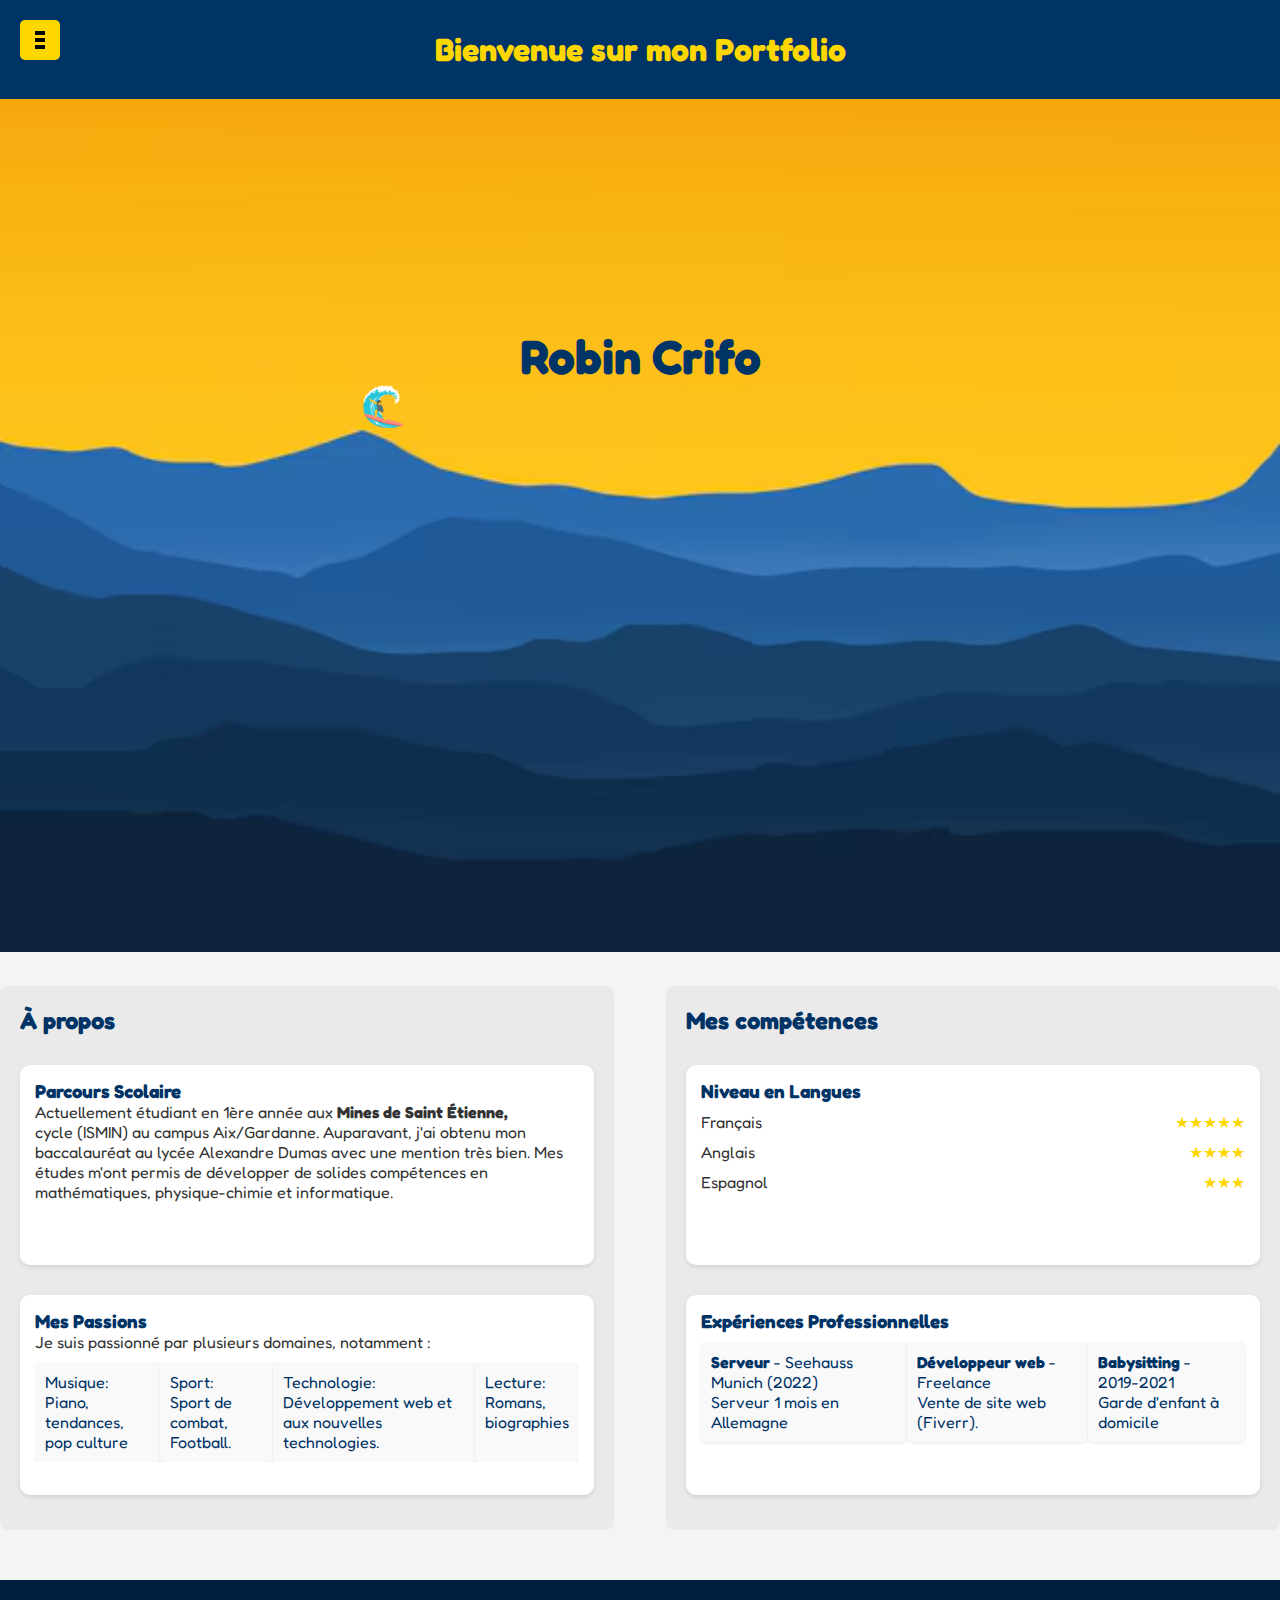
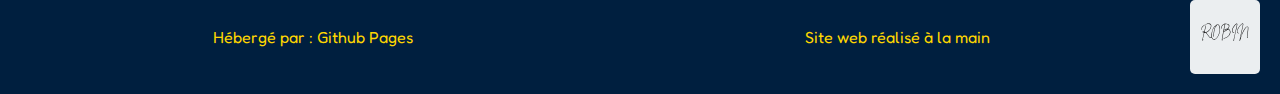
<file: html/index.html>
<!DOCTYPE html>
<html lang="fr">
<head>
    <link rel="preconnect" href="https://fonts.googleapis.com">
    <link rel="preconnect" href="https://fonts.gstatic.com" crossorigin>
    <link href="https://fonts.googleapis.com/css2?family=Fredoka:wdth,wght@101.6,300..700&display=swap" rel="stylesheet">
    <meta charset="UTF-8">
    <meta name="viewport" content="width=device-width, initial-scale=1.0">
    <title>Mon Portfolio</title>
    <link rel="stylesheet" href="../css/style.css">
    <script src="../javascript/script.js" defer></script>
    <script type="text/javascript" src="../javascript/translationManager.js"></script>

</head>
<body>
    <header>
        <h1>Bienvenue sur mon Portfolio</h1>
        <button id="menu-toggle">
            <span class="bar bar1"></span>
            <span class="bar bar2"></span>
            <span class="bar bar3"></span>
        </button>
        
        <nav>
            <ul>
                <li><a href="index.html">Acceuil</a></li>
                <li><a href="projets.html">Projets</a></li>
                <li><a href="cv.html">Cv</a></li>
                <li><a href="contact.html">Contact</a></li>
                <li><button id="language-toggle">EN</button></li>
            </ul>
        </nav>
    </header>
    <div class="hero">
        <img src="../images/paysage-plat-vecteur-montagnes-ciel-couleur-bleu-jaune_205077-1776.jpg.avif" alt="Paysage Montagneux" class="hero-image">
        <img src="../images/surfer.png" class="surfer" alt="Surfeur">
        <h2 class="hero-title">
            Robin Crifo
        </h2>
    </div>
    <main>
        <div class="container">
            <section class="section-left">
                <h2>A propos</h2>
                <div class="block">
                    <h3>Parcours Scolaire</h3>
                    <p>Actuellement étudiant en 1ère année aux <strong>Mines de Saint Étienne,</strong><br> cycle (ISMIN) au campus Aix/Gardanne.
                    Auparavant, j'ai obtenu mon baccalauréat au lycée Alexandre Dumas avec une mention très bien.
                    Mes études m'ont permis de développer de solides compétences en mathématiques, physique-chimie et informatique.</p>
                </div>
                
                <div class="block">
                    <h3>Mes Passions</h3>
                    <p>Je suis passionné par plusieurs domaines, notamment :</p>
                    <ul class="passion-list">
                        <li><strong>Musique:</strong><br>Piano, tendances, pop culture</li>
                        <li><strong>Sport:</strong><br> Sport de combat, Football.</li>
                        <li><strong>Technologie:</strong><br>développement web et aux nouvelles technologies.</li>
                        <li><strong>Lecture:</strong><br>romans, biographies</li>
                    </ul>
                </div>
                
            </section>
    
            <section class="section-right">
                <h2>Mes compétences</h2>    
                <div class="block">
                    <h3>Niveau en Langues</h3>
                    <div class="language">
                        <span>Francais</span>
                        <span class="stars">★★★★★</span>
                    </div>
                    <div class="language">
                        <span>Anglais</span>
                        <span class="stars">★★★★</span>
                    </div>
                    <div class="language">
                        <span>Espagnol</span>
                        <span class="stars">★★★</span>
                    </div>
                </div>
                <div class="block">
                    <h3>Expériences Professionnelles</h3>
                    <ul class="experience-list">
                        <li>
                            <strong>Serveur</strong> - Seehauss Munich (2022)
                            <p>serveur 1 mois en Allemagne</p>
                        </li>
                        <li>
                            <strong>developpeur web</strong> - Freelance
                            <p>Vente de site web (Fiverr).</p>
                        </li>   
                        <li>
                            <strong>Babysitting</strong> - 2019-2021
                            <p>Garde d'enfant à domicile</p>
                        </li>
                    </ul>
                </div>

            </section>
            
        </div>
    </main>
    <footer>
        <ul class="footer-list">
            <li>Hébergé par : [Nom de ton hébergeur]</li>
            <li>Site web réalisé à la main</li>
            <div class="svg-container">
                <img src="../images/Robin.svg" alt="Mon logo" class="footer-logo" />
            </div>
        </ul>
    </footer>
</file>
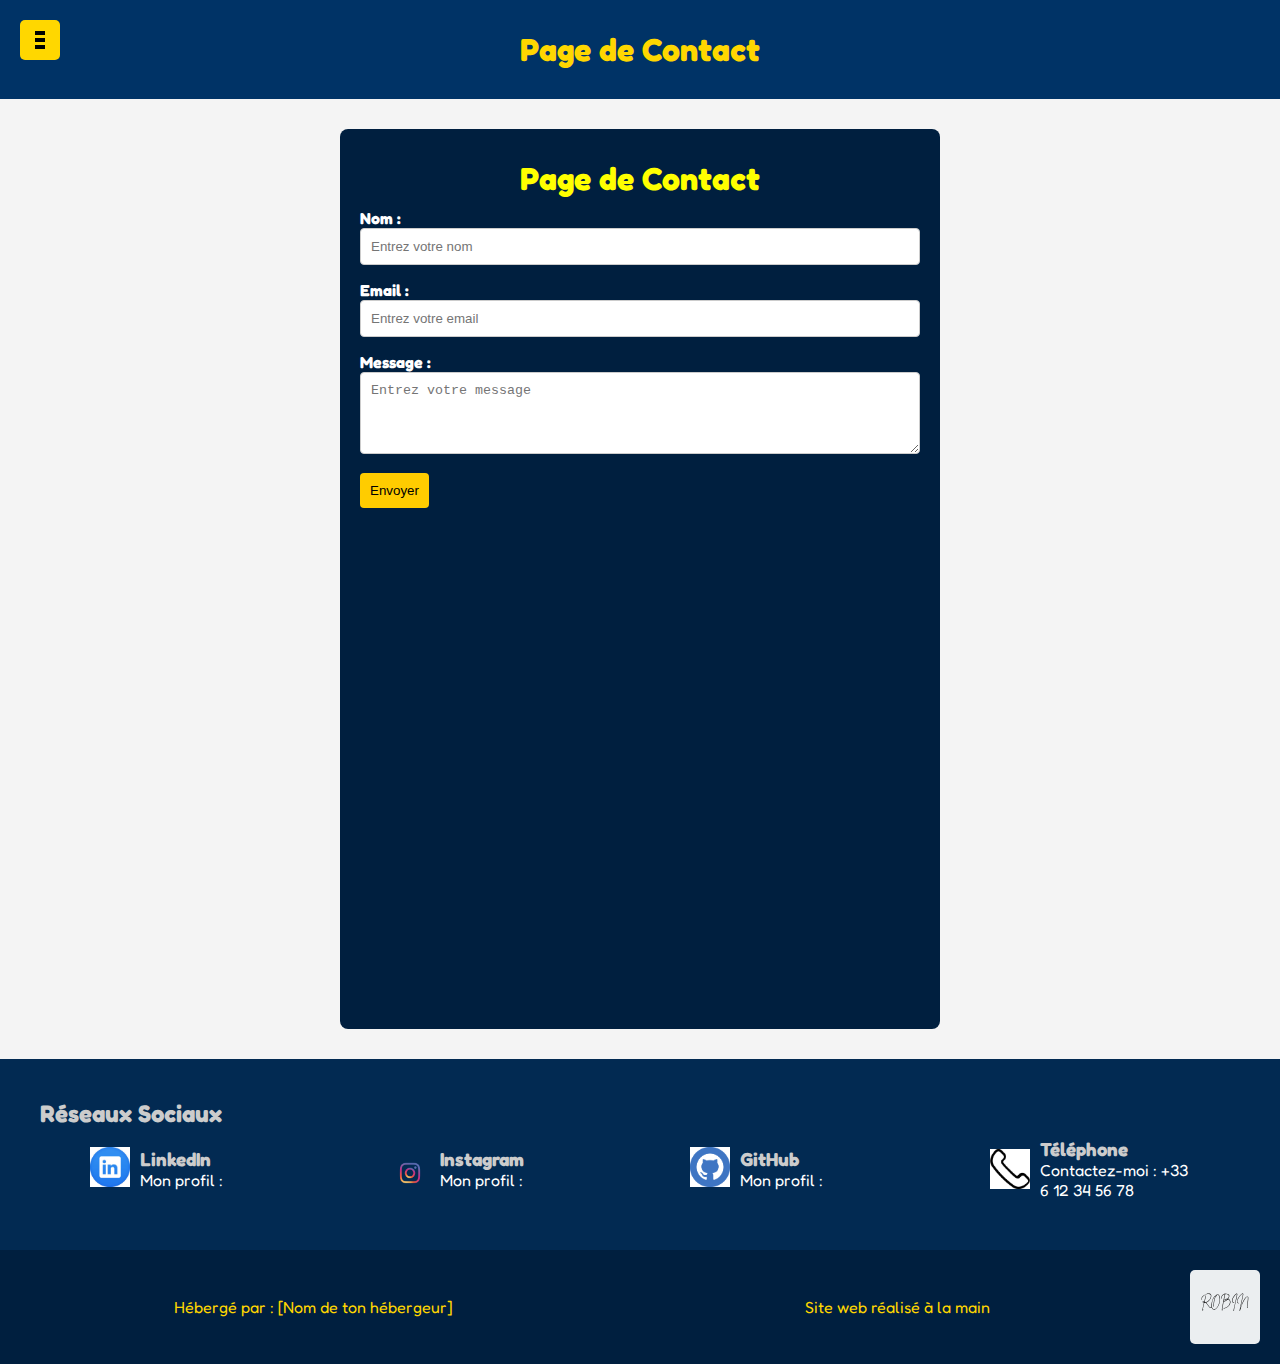
<file: html/contact.html>
<!DOCTYPE html>
<html lang="fr">
<head>
    <link rel="preconnect" href="https://fonts.googleapis.com">
    <link rel="preconnect" href="https://fonts.gstatic.com" crossorigin>
    <link href="https://fonts.googleapis.com/css2?family=Fredoka:wdth,wght@101.6,300..700&display=swap" rel="stylesheet">
    <meta charset="UTF-8">
    <meta name="viewport" content="width=device-width, initial-scale=1.0">
    <title>Mon Portfolio</title>
    <link rel="stylesheet" href="../css/style.css">
    <script src="../javascript/script.js" defer></script>
    <script src="../javascript/translationManager.js"></script>
</head>
<body>
    <header>
        <h1>Fiche de Contact</h1>
        <button id="menu-toggle">
            <span class="bar bar1"></span>
            <span class="bar bar2"></span>
            <span class="bar bar3"></span>
        </button>
        <nav>
            <ul>
                <li><a href="index.html">Acceuil</a></li>
                <li><a href="projets.html">Projets</a></li>
                <li><a href="cv.html">Cv</a></li>
                <li><a href="contact.html">Contact</a></li>
                <li><button id="language-toggle">EN</button></li>
            </ul>
        </nav>
    </header>
<main class="main-contact">
    <h1>Page de Contact</h1>
    <form action="../php/send_email.php" method="POST"> <!-- Remplace "envoyer.php" par ton script de traitement -->
        <div>
            <label for="nom">Nom :</label>
            <input type="text" id="nom" name="nom" required>
        </div>
        
        <div>
            <label for="email">Email :</label>
            <input type="email" id="email" name="email" required>
        </div>
        
        <div>
            <label for="message">Message :</label>
            <textarea id="message" name="message" rows="4" required></textarea>
        </div>
        
        <div class="main-contact-button">
            <button type="submit">Envoyer</button>
        </div>
    </form>
</main>
<section class="social-media">
    <h2>Réseaux Sociaux</h2>
    <div class="social-container">
        <div class="social-item">
            <a href="https://www.linkedin.com/in/robin-crifo-691492331/">
                <img src="../images/linkedin.jpeg" alt="LinkedIn" class="social-logo">
            </a>
            <div>
                <h3>LinkedIn</h3>
                <p>Mon profil : <a href="https://www.linkedin.com/in/ton-profil" target="_blank">linkedin.com/in/ton-profil</a></p>
            </div>
        </div>

        <div class="social-item">
            <a href="https://www.instagram.com/robin.crf/">
                <img src="../images/icone_instagram.png" alt="Instagram" class="social-logo">
            </a>
            <div>
                <h3>Instagram</h3>
                <p>Mon profil : <a href="https://www.instagram.com/ton-profil" target="_blank">instagram.com/ton-profil</a></p>
            </div>
        </div>

        <div class="social-item">
            <a href="https://github.com/rskolesac">
                <img src="../images/github.png" alt="GitHub" class="social-logo">
            </a>
            <div>
                <h3>GitHub</h3>
                <p>Mon profil : <a href="https://www.github.com/ton-profil" target="_blank">github.com/ton-profil</a></p>
            </div>
        </div>

        <div class="social-item">
            <img src="../images/telephone.png" alt="Téléphone" class="social-logo">
            <div>
                <h3>Téléphone</h3>
                <p>Contactez-moi : +33 6 12 34 56 78</p>
            </div>
        </div>
    </div>
</section>

<footer>
    <ul class="footer-list">
        <li>Hébergé par : [Nom de ton hébergeur]</li>
        <li>Site web réalisé à la main</li>
        <div class="svg-container">
            <img src="../images/Robin.svg" alt="Mon logo" class="footer-logo" />
        </div>
    </ul>
</footer>
</file>
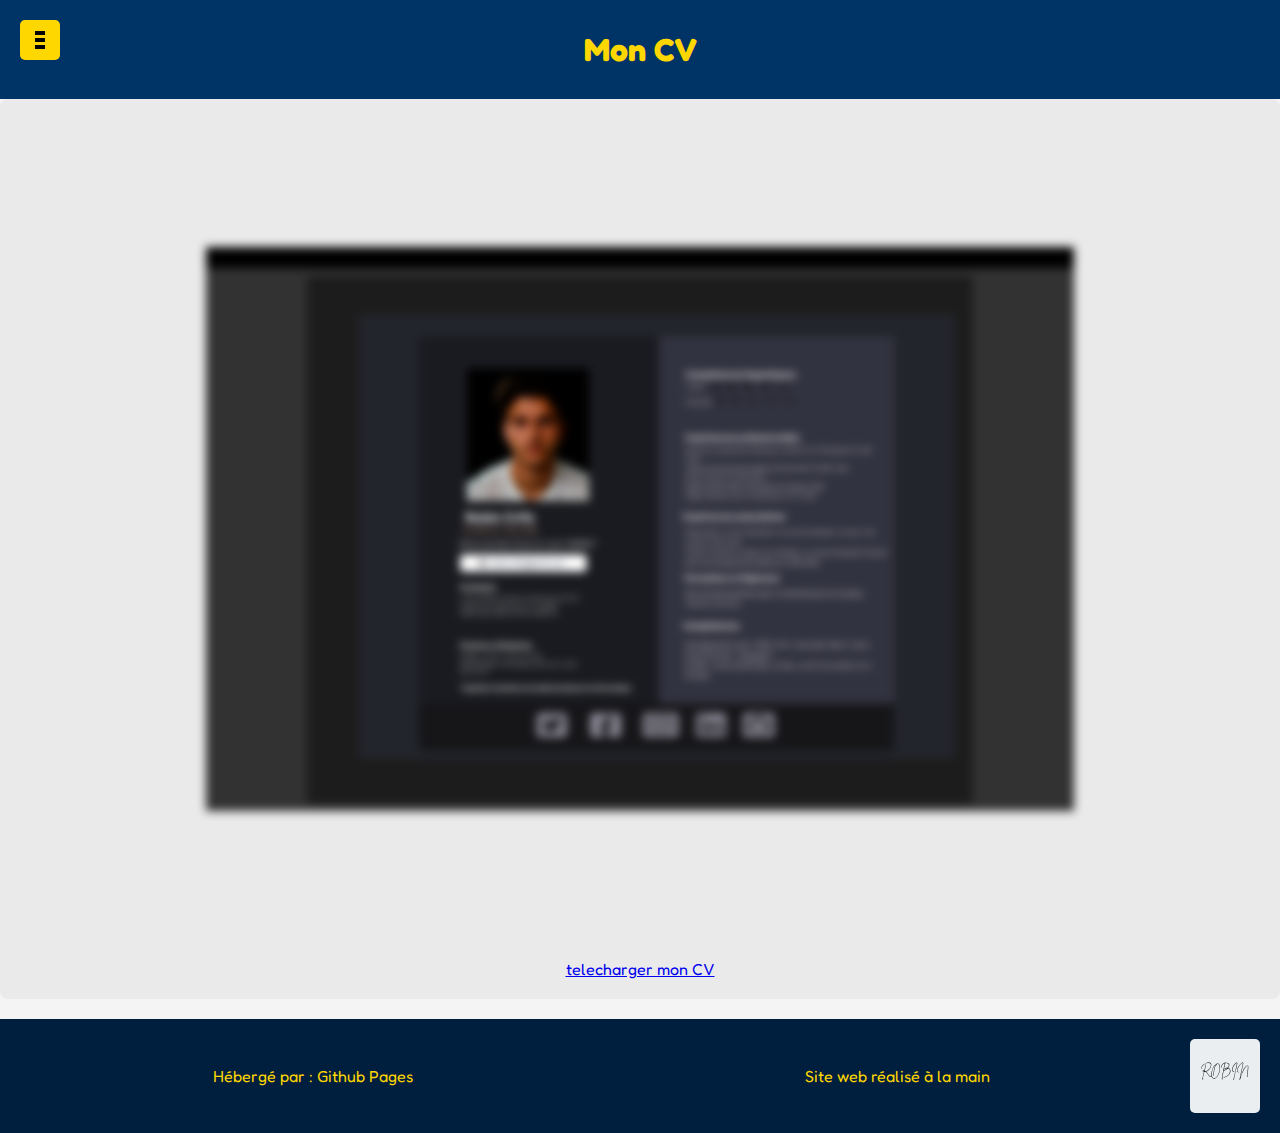
<file: html/cv.html>
<!DOCTYPE html>
<html lang="fr">
<head>
    <link rel="preconnect" href="https://fonts.googleapis.com">
    <link rel="preconnect" href="https://fonts.gstatic.com" crossorigin>
    <link href="https://fonts.googleapis.com/css2?family=Fredoka:wdth,wght@101.6,300..700&display=swap" rel="stylesheet">
    <meta charset="UTF-8">
    <meta name="viewport" content="width=device-width, initial-scale=1.0">
    <title>Mon Portfolio</title>
    <link rel="stylesheet" href="../css/style.css">
    <script src="../javascript/script.js" defer></script>
    <script src="../javascript/translationManager.js"></script>
</head>
<body>
    <header>
        <h1>Mon Cv</h1>
        <button id="menu-toggle">
            <span class="bar bar1"></span>
            <span class="bar bar2"></span>
            <span class="bar bar3"></span>
        </button>
        <nav>
            <ul>
                <li><a href="index.html">Acceuil</a></li>
                <li><a href="projets.html">Projets</a></li>
                <li><a href="cv.html">Cv</a></li>
                <li><a href="contact.html">Contact</a></li>
                <li><button id="language-toggle">EN</button></li>
            </ul>
        </nav>
    </header>
    <main class="main-cv">
        <section class="cv-container">
            <div class="cv-image">
                <img src="../images/mon_cv_img.png" alt="Mon CV" class="blurred-image">
            </div>
            <div class="cv-download">
                <a href="../pdf/Crifo_Robin_CV2.pdf" download class="download-button">Télécharger mon CV</a>
            </div>
        </section>
    </main>
    <footer>
        <ul class="footer-list">
            <li>Hébergé par : [Nom de ton hébergeur]</li>
            <li>Site web réalisé à la main</li>
            <div class="svg-container">
                <img src="../images/Robin.svg" alt="Mon logo" class="footer-logo" />
            </div>
        </ul>
    </footer>
</file>
<file: css/style.css>
/* style.css */



/* Réinitialisation des marges et des bordures */
* {
    margin: 0;
    padding: 0;
    box-sizing: border-box;
}

/* Styles du body */
body {
    font-family: 'Fredoka', cursive; /* Utilise la police choisie */
    background-color: #f4f4f4; /* Couleur de fond */
    color: #333; /* Couleur du texte */
}

/* Styles de l'en-tête */
header {
    background-color: #003366; /* Bleu foncé */
    padding: 20px;
    text-align: center; /* Centre le contenu de l'en-tête */
    position: relative; /* Nécessaire pour le positionnement absolu du bouton */
}
@media (max-width: 600px) {
    header h1 {
        font-size: 1.0em; /* Taille réduite du titre */
    }
}
@media (max-width: 400px) {
    header h1 {
        font-size: 0.8em; /* Taille réduite du titre */
    }
}

/* Styles pour le bouton de menu */
#menu-toggle {
    position: absolute; /* Positionnement à gauche */
    left: 20px; /* Ajuste la distance du bord gauche */
    top: 20px; /* Ajuste la distance du bord supérieur */
    background-color: #FFD700; /* Jaune */
    border: none; /* Supprime les bordures */
    color: #003366; /* Bleu foncé pour le texte */
    padding: 10px 15px; /* Espacement autour du texte */
    cursor: pointer; /* Curseur main */
    border-radius: 5px; /* Coins arrondis */
    display: flex;
    flex-direction: column;
    justify-content: space-around;
    width: 40px;
    height: 40px;
    transition: transform 0.3s ease;
}
/* Style du bouton */
@media (max-width: 600px) {
    #menu-toggle {
        top: 25px;
        width: 35px; /* Ajuste la largeur pour les petits écrans */
        height: 35px; /* Ajuste la hauteur pour les petits écrans */
    }

    .bar {
        background-color: #000;
        width: 100%; /* Ajuste la largeur des barres pour les petits écrans */
        height: 2px; /* Ajuste la hauteur des barres pour les petits écrans */
    }
}

.bar {
    width: 100%;
    height: 4px;
    background-color: #000; /* Couleur des barres */
    transition: 0.3s; /* Durée de la transition */
}

/* Position des barres lors de l'animation */
.bar1 {
    transform-origin: top left;
}
.bar3 {
    transform-origin: bottom left;
}

#menu-toggle.active .bar1 {
    transform: rotate(90deg) translate(5px, 5px);
}

#menu-toggle.active .bar2 {
    opacity: 0; /* Cache la barre du milieu */
}

#menu-toggle.active .bar3 {
    transform: rotate(-90deg) translate(5px, -5px);
}

/* Styles pour le titre */
h1 {
    color: #FFD700; /* Jaune */
    margin: 10px 0; /* Espacement autour du titre */
}

/* Styles pour la liste des éléments */
ul {
    list-style-type: none; /* Suppression des puces */
    display: flex; /* Utiliser flexbox pour aligner les éléments */
    justify-content: center; /* Centrer les éléments */
    margin-top: 10px; /* Espacement au-dessus de la liste */
}

ul li {
    color: #FFD700; /* Jaune pour les éléments de la liste */
    margin: 0 15px; /* Espacement entre les éléments */
}

ul li a {
    color: #FFD700; /* Jaune pour les liens */
    text-decoration: none; /* Suppression du soulignement */
    font-weight: bold; /* Mettre en gras */
}

ul li a:hover {
    text-decoration: underline; /* Soulignement au survol */
}

/* Styles pour la barre de navigation */
nav {
    background-color: #003366; /* Bleu foncé */
    padding: 0 20px; /* Espacement horizontal */
    overflow: hidden; /* Cache le contenu qui déborde */
    transition: max-height 0.5s ease; /* Transition de la hauteur */
    max-height: 0; /* Cache le menu par défaut */

}

nav ul {
    list-style-type: none; /* Suppression des puces */
    display: flex; /* Utiliser flexbox pour aligner les éléments */
    justify-content: center; /* Centrer les éléments */
    margin: 0; /* Supprimer la marge par défaut */
}

nav ul li {
    color: #FFD700; /* Jaune pour les éléments de la liste */
    margin: 0 20px; /* Espacement entre les éléments */
}

nav ul li a {
    color: #FFD700; /* Jaune pour les liens */
    text-decoration: none; /* Suppression du soulignement */
    font-weight: bold; /* Mettre en gras */
}

nav ul li a:hover {
    text-decoration: underline; /* Soulignement au survol */
}
@media (max-width: 430px) {
    nav ul li {
        font-size: 0.4em;
    }
}

/* Styles pour le conteneur principal */
.container {
    display: flex; /* Utiliser flexbox pour aligner les sections */
    justify-content: space-between; /* Espace entre les sections */ /* Largeur maximale du conteneur */
    margin: 30px auto;
}
/* Media query à partir de 800px de large */
@media (max-width: 1000px) {
    .container {
        flex-direction: column; /* Empile les éléments verticalement */
        flex-wrap: wrap; /* Permet l'emballage si nécessaire */
    }
}


/* Styles pour les sections */
section {
    width: 48%; /* Chaque section occupe presque la moitié de l'écran */
    padding: 20px; /* Espacement à l'intérieur des sections */
    background-color: #eaeaea; /* Couleur de fond des sections */
    border-radius: 8px;
    box-sizing: border-box; /* S'assure que le padding n'ajoute pas de largeur */
    margin-bottom: 20px; /* Coins arrondis */
}

/* Styles pour les blocs */
.block {
    background-color: #ffffff; /* Couleur de fond des blocs */
    padding: 15px; /* Espacement à l'intérieur des blocs */
    margin: 30px 0 15px; /* Espacement entre les blocs, 30px au-dessus pour créer un écart */
    border-radius: 10px; /* Coins arrondis des blocs */
    box-shadow: 0 2px 5px rgba(0, 0, 0, 0.1); /* Ombre douce */
    height: 200px;
    transition: transform 0.3s, box-shadow 0.3s;
    
}
@media (max-width: 600px) {
    
    .block p {
        font-size: 0.85em;
    }
}

.block:hover {
    transform: translateY(-5px); /* Légère élévation */
    box-shadow: 0 8px 15px rgba(0, 0, 0, 0.2); /* Ombre plus prononcée */
}
/* Styles pour les titres */
h2 {
    color: #003366; /* Couleur des titres */
}

h3 {
    color: #003366; /* Couleur des sous-titres */
}
.hero {
    position: relative; /* Positionnement relatif pour le titre */
    width: 100%; /* Prend toute la largeur de l'écran */
    height: 100%; /* Prend toute la hauteur de l'écran */
    overflow: hidden; /* Cache le débordement */
}

/* Styles pour l'image */
.hero-image {
    width: 100%; /* Prend toute la largeur de la section */
    height: 100%; /* Prend toute la hauteur de la section */
    object-fit: cover; /* Couvre la zone sans déformer l'image */
}

/* Styles pour le titre */
.hero-title {
    position: absolute; /* Positionnement absolu pour le titre */
    top: 30%; /* Position plus haute que 50% */
    left: 50%; /* Centre horizontalement */
    transform: translate(-50%, -50%); /* Ajuste pour centrer horizontalement */
    color: #003366; /* Couleur du texte en bleu */
    font-size: 3em; /* Taille de la police */
    text-align: center; /* Centre le texte */
    font-family: 'Fredoka', cursive; /* Exemple d'application */
}

@media (max-width: 1000px) {
    .hero-title {
        font-size: 1.8em; /* Ajuste encore plus pour mobile */
    }

    section {
        width: 100%; /* Sur les écrans plus petits, chaque section prend toute la largeur */
    }

    .hero-image {
        height: auto; /* Sur mobile, ajuste la hauteur pour éviter la déformation */
    }
}


/* animer le surfer*/
.surfer {
    position: absolute;
    width: 50px; /* Taille du surfeur, à ajuster selon ton image */
    bottom: 100px; /* Ajuste cette valeur selon la hauteur à laquelle tu veux que le surfeur soit sur la vague */
    left: 28%;
    top: 33%; /* Point de départ */
    transition: transform 0.5s; /* Transition pour le changement d'angle */
}
/* ajuster la taille à l'ecran */

@media (max-width: 1000px) {


    .surfer {
        display: none;
    }
}
/* langue*/ 
.language {
    display: flex; /* Utilise flexbox pour aligner le texte et les étoiles */
    justify-content: space-between; /* Espace entre le mot et les étoiles */
    align-items: center; /* Centre verticalement */
    margin: 10px 0; /* Espacement entre les lignes */
}

.stars {
    color: gold; /* Couleur initiale des étoiles */
    transition: 0.3s; /* Durée de la transition */
}

.stars:hover {
    text-shadow: 0 0 8px grey, 0 0 15px grey; /* Effet brillant */
    color: #ffd700;
    transform: scale(1.1); /* Change la couleur pour un effet plus lumineux */
}

/* experience professionel*/
.experience-list {
    list-style-type: none; /* Enlève les puces de la liste */
    padding: 0; /* Enlève le padding par défaut */
}
.passion-list {
    list-style-type: none; /* Enlève les puces de la liste */
    padding: 0; /* Enlève le padding par défaut */
    max-height: 100px; /* Hauteur maximale du conteneur */
    overflow: hidden; /* Masque le contenu qui dépasse */
    transition: max-height 0.3s ease;

}
.passion-list:hover {
    max-height: 300px; /* Hauteur maximale lors du survol */
}


.list-style {
    list-style-type: none;
    padding: 0;
    margin: 10px 0;
}

.passion-list li,
.experience-list li {
    margin: 0;
    padding: 10px;
    background-color: #f9f9f9;
    border-radius: 5px;
    box-shadow: 0 1px 3px rgba(0, 0, 0, 0.1);
    color: #003366;
}
@media (max-width: 600px) {
    .passion-list {
        margin: 0;
        display: flex; /* Affiche la liste en flexbox */
        flex-direction: column; /* Aligne les éléments en colonne */
        align-items: left; /* Centre les éléments horizontalement */
        padding: 10px; /* Ajoute un peu d'espacement autour */
    }
    .passion-list li {
        font-size: 0.9em; /* Réduit la taille de la police pour les petits écrans */
        margin: 5px 0; /* Ajuste l'espacement entre les éléments */
    }
}


/*footer*/
footer {
    background-color: #001f3f; /* Bleu foncé */
    padding: 20px;
    color: white;
    text-align: center;
}

.footer-list {
    list-style: none;
    display: flex;
    justify-content: space-between;
    align-items: center;
    padding: 0;
    margin: 0;
}

.footer-list li {
    flex: 1; /* Permet de s'assurer que les éléments se séparent symétriquement */
    text-align: center;
}

.svg-container {
    background-color: #ebeef0; /* Couleur de fond */
    padding: 10px; /* Espace autour de l'image */
    display: inline-block;
    border-radius: 5px; /* Optionnel : arrondir les coins */
    transition: transform 1.2s ease; /* Transition smooth */
    transform-style: preserve-3d; /* Permet de garder l'effet 3D */
}

.svg-container:hover {
    transform: rotateY(180deg); /* Fait tourner à 180° sur l'axe Y */
}


.footer-logo {
    width: 50px; /* Ajuste la taille de ton image SVG */
    height: auto;
}

/* contact html*/
.main-contact {
    min-height: 100vh;
    background-color: #001f3f; /* Fond bleu foncé */
    color: white; /* Couleur du texte par défaut */
    padding: 20px; /* Espace intérieur */
    border-radius: 8px; /* Coins arrondis */
    max-width: 600px; /* Largeur maximale pour le formulaire */
    margin: 30px auto; /* Centre le formulaire */
}

.main-contact h1 {
    color: yellow; /* Titre en jaune */
    text-align: center; /* Centre le titre */
}

form {
    display: flex; /* Utilise le modèle flex pour le formulaire */
    flex-direction: column; /* Aligne les éléments en colonne */
    gap: 15px; /* Espace entre les champs */
}

label {
    font-weight: bold; /* Gras pour les étiquettes */
}

input[type="text"],
input[type="email"],
textarea {
    padding: 10px; /* Espace intérieur pour les champs */
    border: 1px solid #ccc; /* Bordure gris clair */
    border-radius: 4px; /* Coins arrondis pour les champs */
    width: 100%; /* Prend toute la largeur du conteneur */
}

input[type="text"]:focus,
input[type="email"]:focus,
textarea:focus {
    border-color: yellow; /* Bordure jaune au focus */
    outline: none; /* Retire le contour par défaut */
}

.main-contact-button button {
    padding: 10px; /* Espace intérieur pour le bouton */
    background-color: yellow; /* Fond jaune pour le bouton */
    color: black; /* Couleur du texte en noir */
    border: none; /* Retire la bordure par défaut */
    border-radius: 4px; /* Coins arrondis pour le bouton */
    cursor: pointer; /* Change le curseur au survol */
    transition: background-color 0.3s ease; /* Transition pour le survol */
}

.main-contact-button button {
    background-color: #ffcc00; /* Couleur de fond plus claire au survol */
}
/* contact social media*/

.social-media {
    background-color: #022a52; /* Fond bleu foncé */
    color: white; /* Couleur du texte */
    padding: 40px; /* Espace intérieur */
    border-radius: 0; /* Supprime les coins arrondis pour remplir toute la largeur */
    margin: 0; /* Supprime la marge pour éviter les espaces latéraux */
    width: 100%; /* Prend toute la largeur de la page */
    box-sizing: border-box; /* Inclut le padding dans la largeur totale */
}
.social-media h2 {
    color: #ccc;
}

.social-container {
    display: flex; /* Utilise flexbox pour le conteneur */
    justify-content: space-around; /* Espace symétrique entre les éléments */
    flex-wrap: wrap; /* Permet aux éléments de se répartir sur plusieurs lignes si nécessaire */
}

.social-item {
    display: flex; /* Utilise flexbox pour aligner le logo et le texte */
    align-items: center; /* Aligne verticalement */
    margin: 10px; /* Espace entre les éléments */
    flex: 1; /* Permet aux éléments de grandir et se répartir sur la largeur */
    max-width: 200px; /* Limite la largeur maximale des éléments */
}

.social-item h3 {
    color: #ccc;
}

.social-logo {
    width: 40px; /* Ajuste la taille du logo */
    height: auto; /* Conserve le ratio */
    margin-right: 10px; /* Espace entre le logo et le texte */
}

/* projet.html*/

.main-projet {
    padding: 10px;
}

.project-container {
    width: 100%;
    display: flex;
    flex-direction: column;
    gap: 20px; /* Espace entre les projets */
}

.project {
    background-color: #f4f4f4;
    border: 1px solid #ccc;
    padding: 20px;
    width: 100%; /* Prendre toute la largeur de la page */
    box-shadow: 0 2px 5px rgba(0, 0, 0, 0.1);
}

.project h2 {
    margin-top: 0;
}
.project-content {
    display: flex; /* Utilise Flexbox pour aligner les éléments */
    align-items: center; /* Aligne les éléments au centre verticalement */
}

.project-image {
    width: 150px; /* Ajuste la taille de l'image */
    height: auto; /* Garde le ratio d'aspect de l'image */
    margin-right: 20px; /* Espace entre l'image et la description */
}

.project-description {
    flex: 1; /* Permet à la description de prendre le reste de l'espace disponible */
}
@media (max-width: 600px) {
    .project {
        margin: 10px 0; /* Ajuster l'espacement selon la hauteur */
    }

    .project-description h2 {
        font-size: 0.9em; /* Ajuster la taille du titre pour les écrans plus bas */
    }

    .project-description p {
        font-size: 0.65em; /* Ajuster la taille du texte pour les écrans plus bas */
    }

    .project-image {
        width: 20%; /* Réduire la taille de l'image si la hauteur de l'écran est limitée */
    }
}
@media (max-height: 500px) {
    .project {
        margin: 10px 0; /* Ajuster l'espacement selon la hauteur */
    }

    .project-description h2 {
        font-size: 0.9em; /* Ajuster la taille du titre pour les écrans plus bas */
    }

    .project-description p {
        font-size: 0.65em; /* Ajuster la taille du texte pour les écrans plus bas */
    }

    .project-image {
        width: 20%; /* Réduire la taille de l'image si la hauteur de l'écran est limitée */
    }
}

/* cv.html*/
.cv-container {
    min-height: 100vh;
    width: 100%;
    display: flex;
    flex-direction: column;
    justify-content: space-around;
    align-items: center; /* Centre verticalement les éléments */
    gap: 20px; /* Espace entre l'image et le bouton */
}

.cv-image {
    flex: 1; /* Permet à l'image de prendre une partie de l'espace */
    display: flex; /* Utilise Flexbox pour centrer l'image */
    justify-content: center; /* Centre horizontalement */
    align-items: center; /
}

.blurred-image {
    width: 70%; /* Prend toute la largeur disponible */
    height: auto; /* Garde le ratio d'aspect de l'image */
    filter: blur(5px); /* Applique un effet de flou à l'image */
}
</file>
